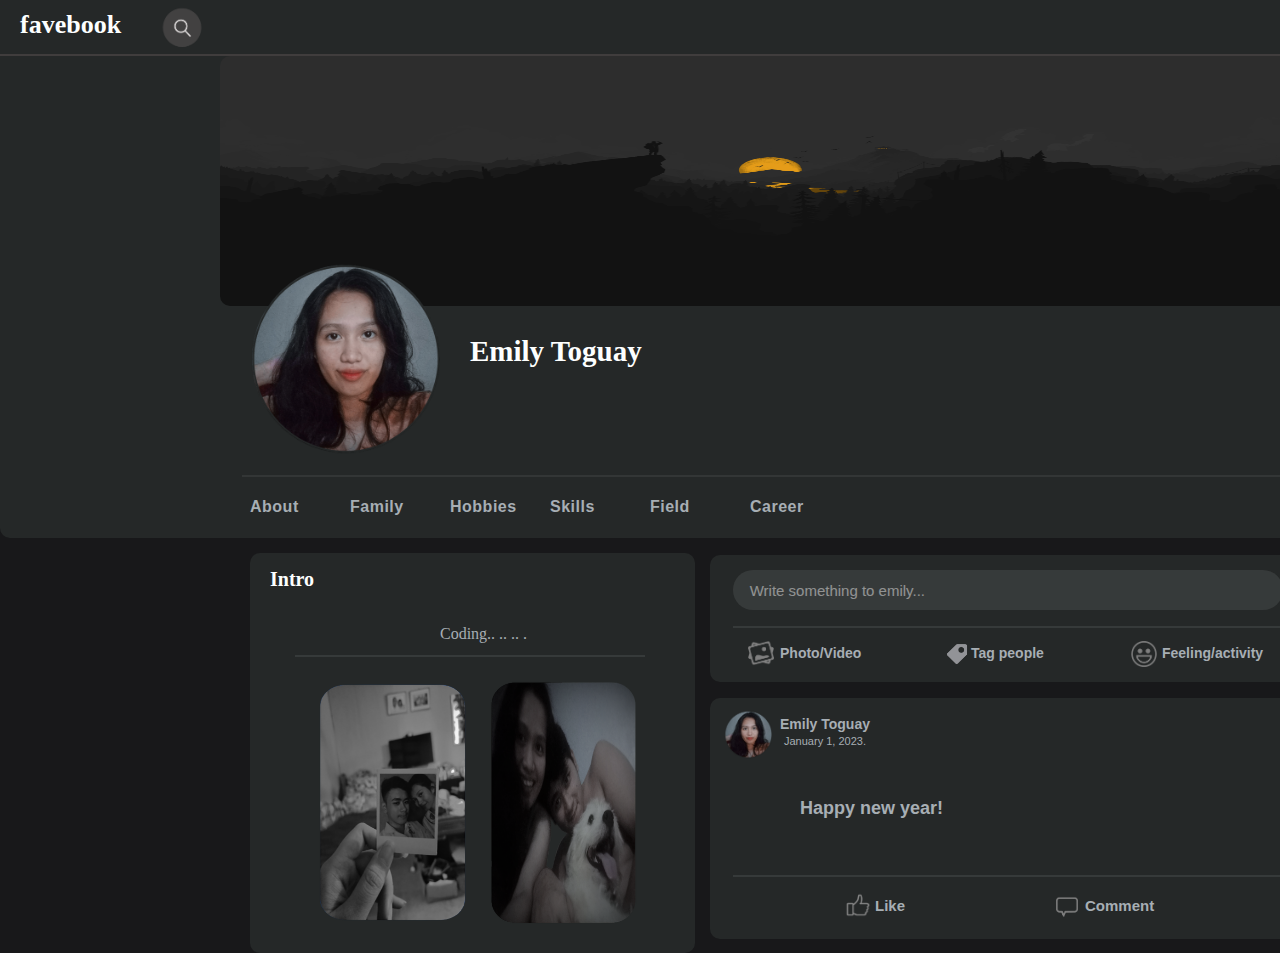
<file: index.html>
<!DOCTYPE html>
<html>
<head>
    <title> Emily Toguay | Favebook</title>
    <meta name="viewport" content="width=device-width, initial-scale=1.0">
    <link rel="stylesheet" href="style.css">

 <body> 
    

<div id="parent">
  <ul>       
        <li><a href="index.html"> <h2 class="logo">favebook</h2></a>
            <img class="icon" src="images/icon.png">
        


     <div class="menu">
       
        <div class="boxn"></div>
        <h2 class="name">Emily Toguay</h2>
        <img class="backg" src="images/backd.jpg">
        <img class="prof" src="images/profile.png">
        <ul>
          <li><a href="about.html">About</a></li>
          <li><a href="family.html">Family</a></li>
          <li><a href="hobbies.html">Hobbies</a></li>
          <li><a href="skills.html">Skills</a></li>
          <li><a href="field.html">Field</a></li>
          <li><a href="career.html">Career</a></li>
        </ul>

       
    
    </div>






    <div>
      <h2 class="feat">Intro</h2>
      <h2 class="capt">   Coding.. .. .. .</h2>
      <img class="ftur" src="images/ft1.png">
      <img class="fture" src="images/ft2.png">
      <div class="box0"></div>
    </div>

    <div>
        <div class="post"></div>
        <input class="box" placeholder="    Write something to emily...">
        <h2 class="type"> Photo/Video</h2>
        <h2 class="type1">Tag people</h2>
        <h2 class="type2">Feeling/activity</h2>
    </div>

    <div>
        <h2 class="npost">Happy new year!</h2>
        <div class="box1"></div>
        <div class="box2"> </div>
        <div class="box3"></div>
        <h2 class="ntype">Emily Toguay</h2>
        <h2 class="ntype2">January 1, 2023.</h2>
        <h2 class="typo2"></h2>
        <img class="photo" src="images/photo.png">
        <img class="tag" src="images/tag.png">
        <img class="emo" src="images/emo.png">
        <img class="prof2" src="images/profile.png">
        <img class="like" src="images/like.png">
        <img class="comment" src="images/comment.png">

        <div class="react">
            <ul>
                <li><a href="#">Like</a></li>
                <li><a href="#">Comment</a></li>
            </ul>

        </div>

    </div>

</li>
  </ul>
</div>



</body>
</head>

</html>
</file>
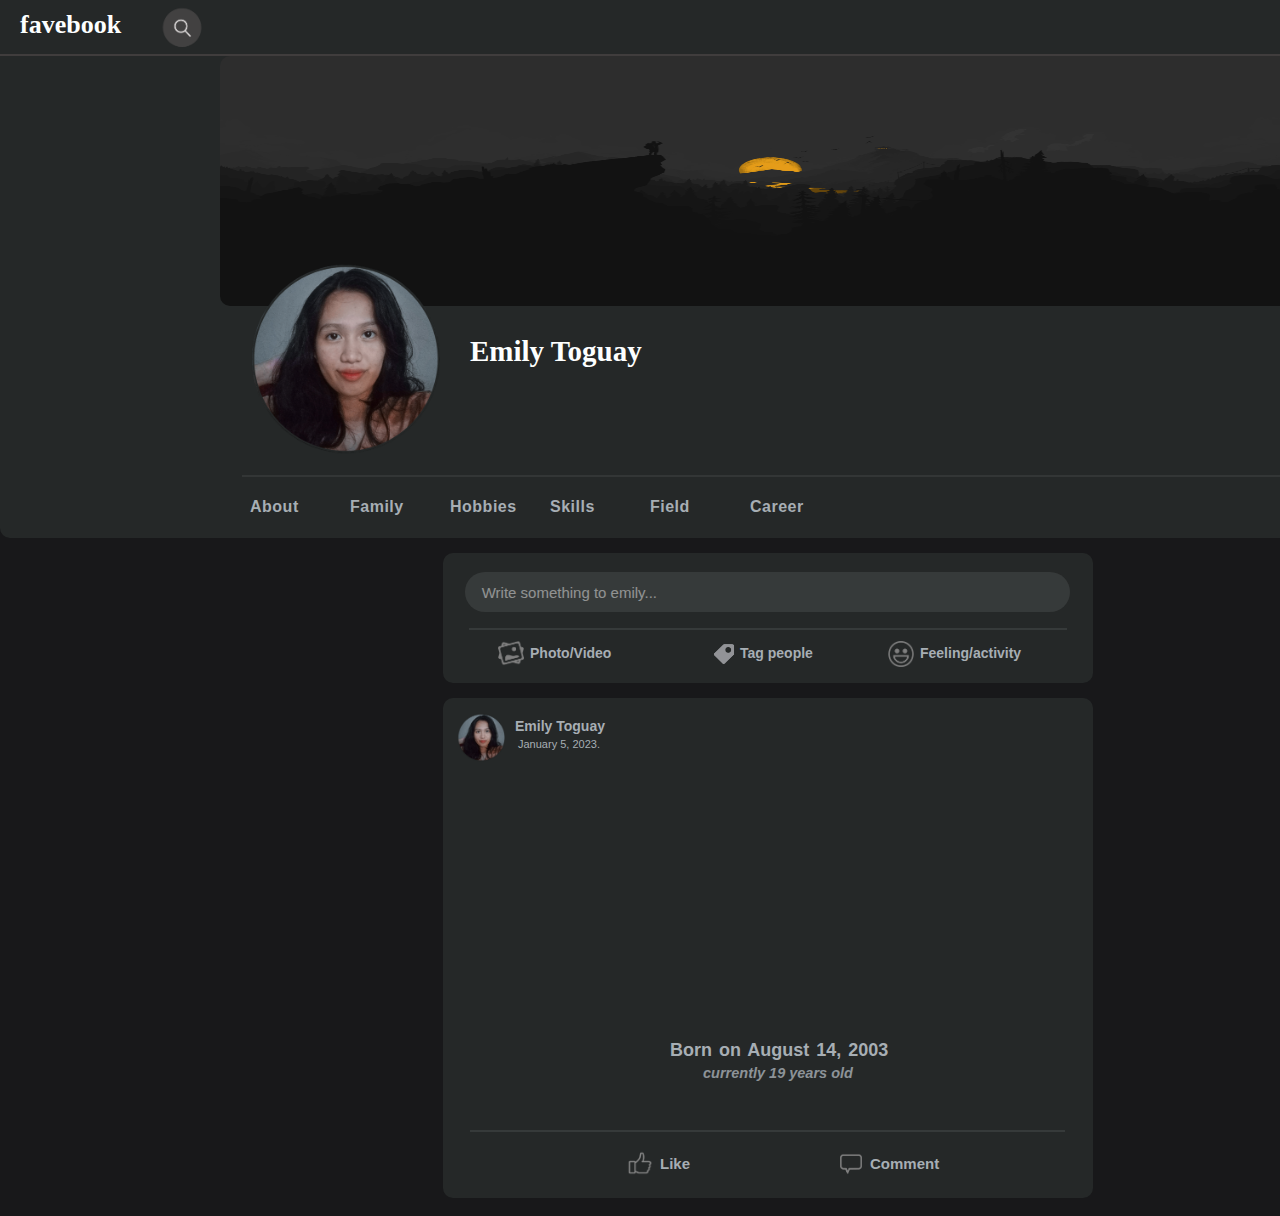
<file: about.html>
<!DOCTYPE html>
<html>
<head>
    <title> Emily Toguay | Favebook</title>
    <meta name="viewport" content="width=device-width, initial-scale=1.0">
    <link rel="stylesheet" href="style.css">

<body>
    

<div id="parent">
        <ul>       
        <li><a href="index.html"><h2 class="logo">favebook</h2></a>
        <img class="icon" src="images/icon.png">
        <div class="box9"></div>

  <div class="menu">
    <div class="boxn"></div>
    <h2 class="name">Emily Toguay</h2>
    <img class="backg" src="images/backd.jpg">
    <img class="prof" src="images/profile.png">
     <ul>
      <li><a href="about.html">About</a></li>
      <li><a href="family.html">Family</a></li>
      <li><a href="hobbies.html">Hobbies</a></li>
      <li><a href="skills.html">Skills</a></li>
      <li><a href="field.html">Field</a></li>
      <li><a href="career.html">Career</a></li>
     </ul>
   </div>   
   
   <div>
    <div class="newpost"></div>
    <input class="inbox" placeholder="    Write something to emily...">
    <h2 class="tipe"> Photo/Video</h2>
    <h2 class="tipe1">Tag people</h2>
    <h2 class="tipe2">Feeling/activity</h2>
    
    <img class="photoo" src="images/photo.png">
    <img class="tagg" src="images/tag.png">
    <img class="emoj" src="images/emo.png">
    <div class="box30"></div>
 

</div>


   <div class="boxnew"> </div>
   <h2 class="netype">Emily Toguay</h2>
   <h2 class="netype2">January 5, 2023.</h2>
   <img class="prof3" src="images/profile.png">
   <img class="nlike" src="images/like.png">
   <img class="ncomment" src="images/comment.png">
   <div class="box31"></div>
   
   <div class="reac">
    <ul>
        <li><a href="#">Like</a></li>
        <li><a href="#">Comment</a></li>
    </ul>

</div>

<h2 class="ntipe">Born on August 14, 2003</h2>
<h2 class="ntipe2">currently 19 years old</h2>


      </li>
      </ul>


</div>





</body>
</head>
</html>
</file>
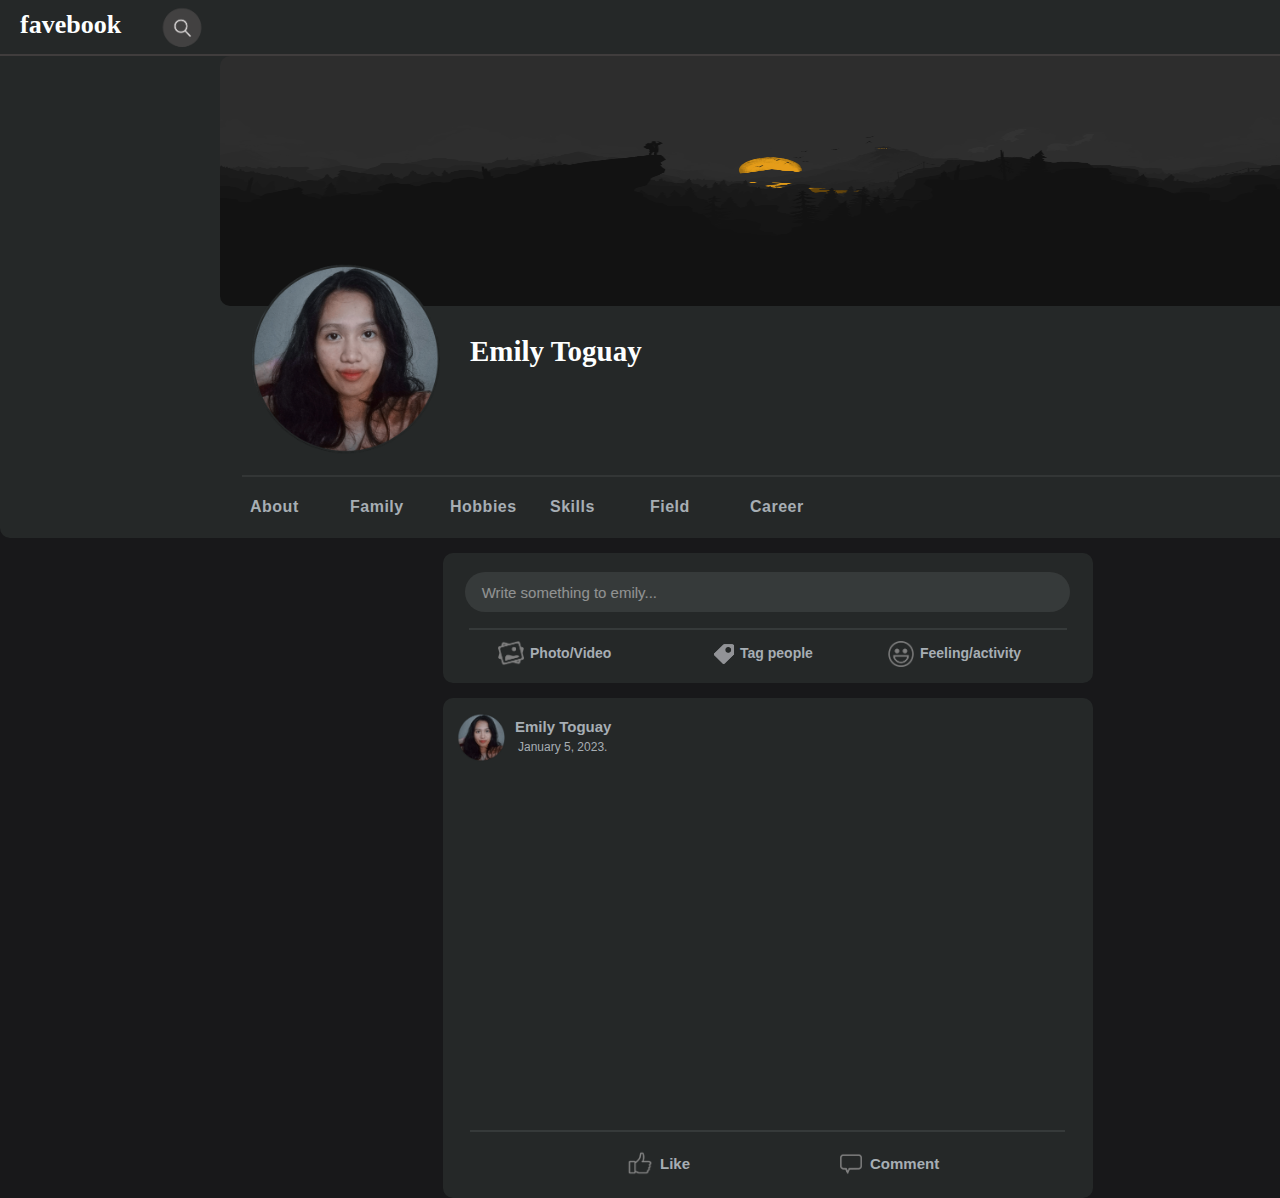
<file: career.html>
<!DOCTYPE html>
<html>
<head>
    <title> Emily Toguay | Favebook</title>
    <meta name="viewport" content="width=device-width, initial-scale=1.0">
    <link rel="stylesheet" href="style.css">

<body>
    

<div id="parent">
        <ul>       
        <li><a href="index.html"><h2 class="logo">favebook</h2></a>
        <img class="icon" src="images/icon.png">
        <div class="box9"></div>

  <div class="menu">
    <div class="boxn"></div>
    <h2 class="name">Emily Toguay</h2>
    <img class="backg" src="images/backd.jpg">
    <img class="prof" src="images/profile.png">
     <ul>
      <li><a href="about.html">About</a></li>
      <li><a href="family.html">Family</a></li>
      <li><a href="hobbies.html">Hobbies</a></li>
      <li><a href="skills.html">Skills</a></li>
      <li><a href="field.html">Field</a></li>
      <li><a href="career.html">Career</a></li>
     </ul>
   </div>   
   
   <div>
    <div class="newpost"></div>
    <input class="inbox" placeholder="    Write something to emily...">
    <h2 class="tipe"> Photo/Video</h2>
    <h2 class="tipe1">Tag people</h2>
    <h2 class="tipe2">Feeling/activity</h2>
    
    <img class="photoo" src="images/photo.png">
    <img class="tagg" src="images/tag.png">
    <img class="emoj" src="images/emo.png">
    <div class="box30"></div>
 

</div>

   <div class="boxnew5"> </div>
   <h2 class="newtype">Emily Toguay</h2>
   <h2 class="newtype2">January 5, 2023.</h2>
   <img class="prof3" src="images/profile.png">
   <img class="newnewlike" src="images/like.png">
   <img class="newnewcomment" src="images/comment.png">
   <div class="box36"></div>
   
   <div class="aer">
    <ul>
        <li><a href="#">Like</a></li>
        <li><a href="#">Comment</a></li>
    </ul>
    </div>
   
      </li>
      </ul>


</div>





</body>
</head>
</html>
</file>
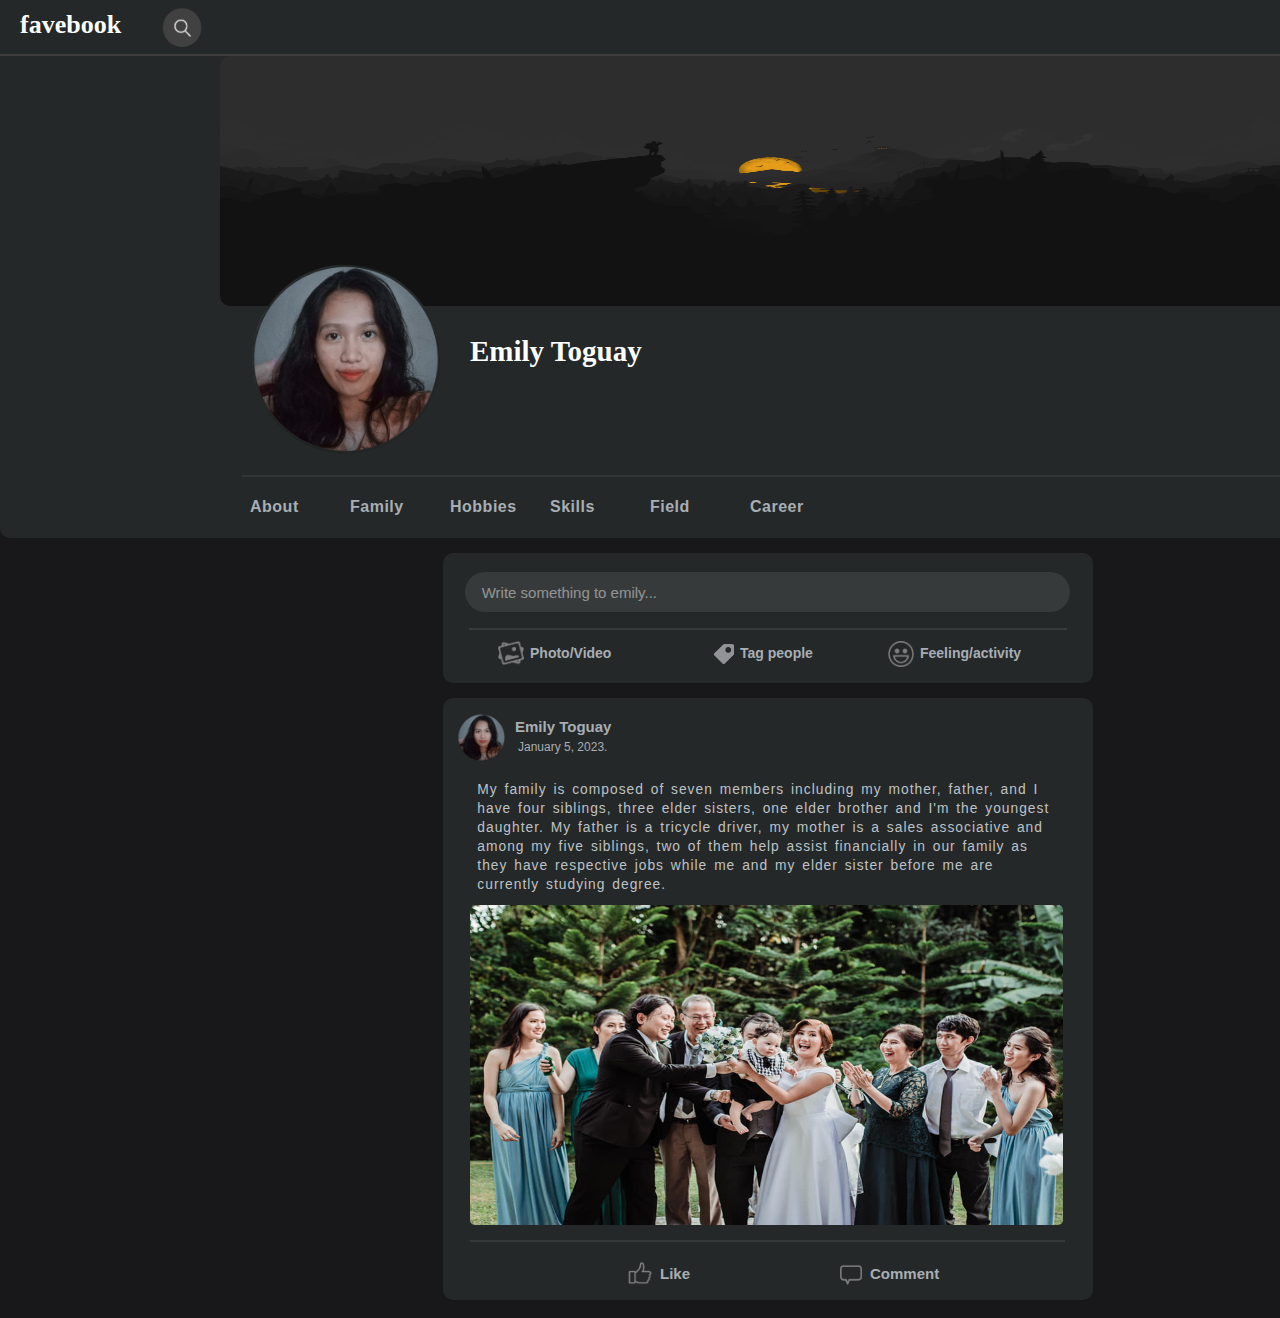
<file: family.html>
<!DOCTYPE html>
<html>
<head>
    <title> Emily Toguay | Favebook</title>
    <meta name="viewport" content="width=device-width, initial-scale=1.0">
    <link rel="stylesheet" href="style.css">

<body>
    

<div id="parent">
        <ul>       
        <li><a href="index.html"><h2 class="logo">favebook</h2></a>
        <img class="icon" src="images/icon.png">
        <div class="box9"></div>

  <div class="menu">
    <div class="boxn"></div>
    <h2 class="name">Emily Toguay</h2>
    <img class="backg" src="images/backd.jpg">
    <img class="prof" src="images/profile.png">
     <ul>
      <li><a href="about.html">About</a></li>
      <li><a href="family.html">Family</a></li>
      <li><a href="hobbies.html">Hobbies</a></li>
      <li><a href="skills.html">Skills</a></li>
      <li><a href="field.html">Field</a></li>
      <li><a href="career.html">Career</a></li>
     </ul>
   </div>   
   
   <div>
    <div class="newpost"></div>
    <input class="inbox" placeholder="    Write something to emily...">
    <h2 class="tipe"> Photo/Video</h2>
    <h2 class="tipe1">Tag people</h2>
    <h2 class="tipe2">Feeling/activity</h2>
    
    <img class="photoo" src="images/photo.png">
    <img class="tagg" src="images/tag.png">
    <img class="emoj" src="images/emo.png">
    <div class="box30"></div>
    </div>


   <div class="boxnew1"> </div>
   <h2 class="newtype">Emily Toguay</h2>
   <h2 class="newtype2">January 5, 2023.</h2>
   <img class="prof3" src="images/profile.png">
   <img class="nelike" src="images/like.png">
   <img class="necomment" src="images/comment.png">
   <img class="fampic" src="images/fampic.jpg">
   <div class="box32"></div>
   
   <div class="caption">
   <pre>
    My family is composed of seven members including my mother, father, and I 
    have four siblings, three elder sisters, one elder brother and I'm the youngest 
    daughter. My father is a tricycle driver, my mother is a sales associative and 
    among my five siblings, two of them help assist financially in our family as 
    they have respective jobs while me and my elder sister before me are 
    currently studying degree.

   </pre>
   </div>


   <div class="rea">
    <ul>
        <li><a href="#">Like</a></li>
        <li><a href="#">Comment</a></li>
    </ul>

    </div>

   









      </li>
      </ul>


</div>





</body>
</head>
</html>
</file>
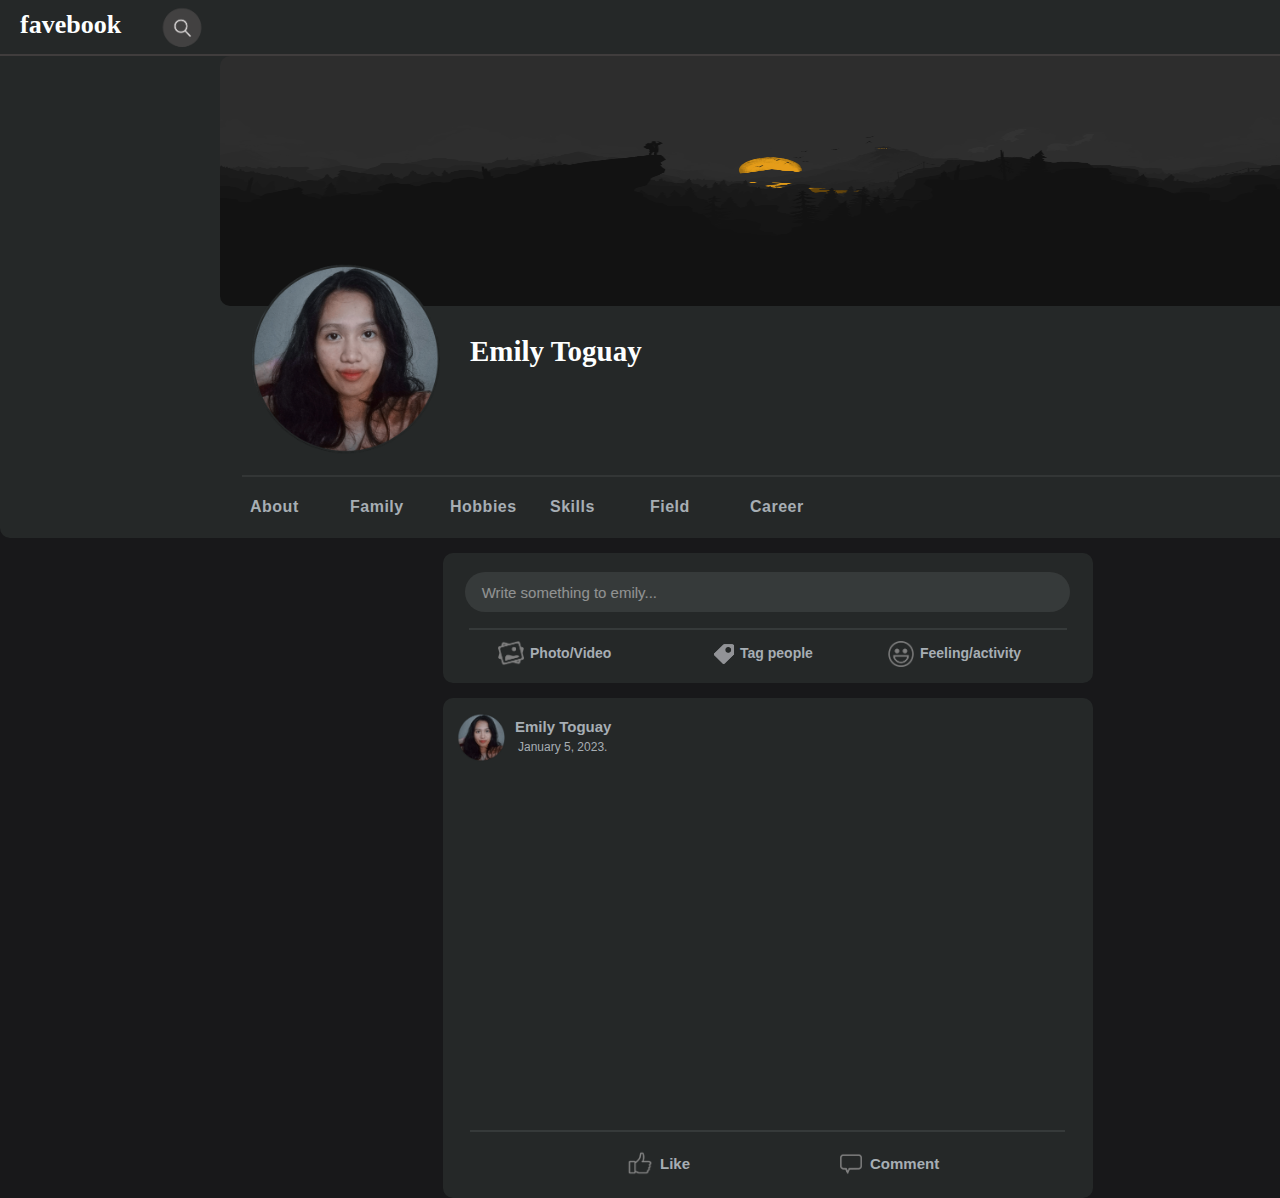
<file: field.html>
<!DOCTYPE html>
<html>
<head>
    <title> Emily Toguay | Favebook</title>
    <meta name="viewport" content="width=device-width, initial-scale=1.0">
    <link rel="stylesheet" href="style.css">

<body>
    

<div id="parent">
        <ul>       
        <li><a href="index.html"><h2 class="logo">favebook</h2></a>
        <img class="icon" src="images/icon.png">
        <div class="box9"></div>

  <div class="menu">
    <div class="boxn"></div>
    <h2 class="name">Emily Toguay</h2>
    <img class="backg" src="images/backd.jpg">
    <img class="prof" src="images/profile.png">
     <ul>
      <li><a href="about.html">About</a></li>
      <li><a href="family.html">Family</a></li>
      <li><a href="hobbies.html">Hobbies</a></li>
      <li><a href="skills.html">Skills</a></li>
      <li><a href="field.html">Field</a></li>
      <li><a href="career.html">Career</a></li>
     </ul>
   </div>   
   
   <div>
    <div class="newpost"></div>
    <input class="inbox" placeholder="    Write something to emily...">
    <h2 class="tipe"> Photo/Video</h2>
    <h2 class="tipe1">Tag people</h2>
    <h2 class="tipe2">Feeling/activity</h2>
    
    <img class="photoo" src="images/photo.png">
    <img class="tagg" src="images/tag.png">
    <img class="emoj" src="images/emo.png">
    <div class="box30"></div>
 

</div>

   <div class="boxnew4"> </div>
   <h2 class="newtype">Emily Toguay</h2>
   <h2 class="newtype2">January 5, 2023.</h2>
   <img class="prof3" src="images/profile.png">
   <img class="newnelike" src="images/like.png">
   <img class="newnecomment" src="images/comment.png">
   <div class="box35"></div>
   
   <div class="er">
    <ul>
        <li><a href="#">Like</a></li>
        <li><a href="#">Comment</a></li>
    </ul>
    </div>
   
      </li>
      </ul>


</div>





</body>
</head>
</html>
</file>
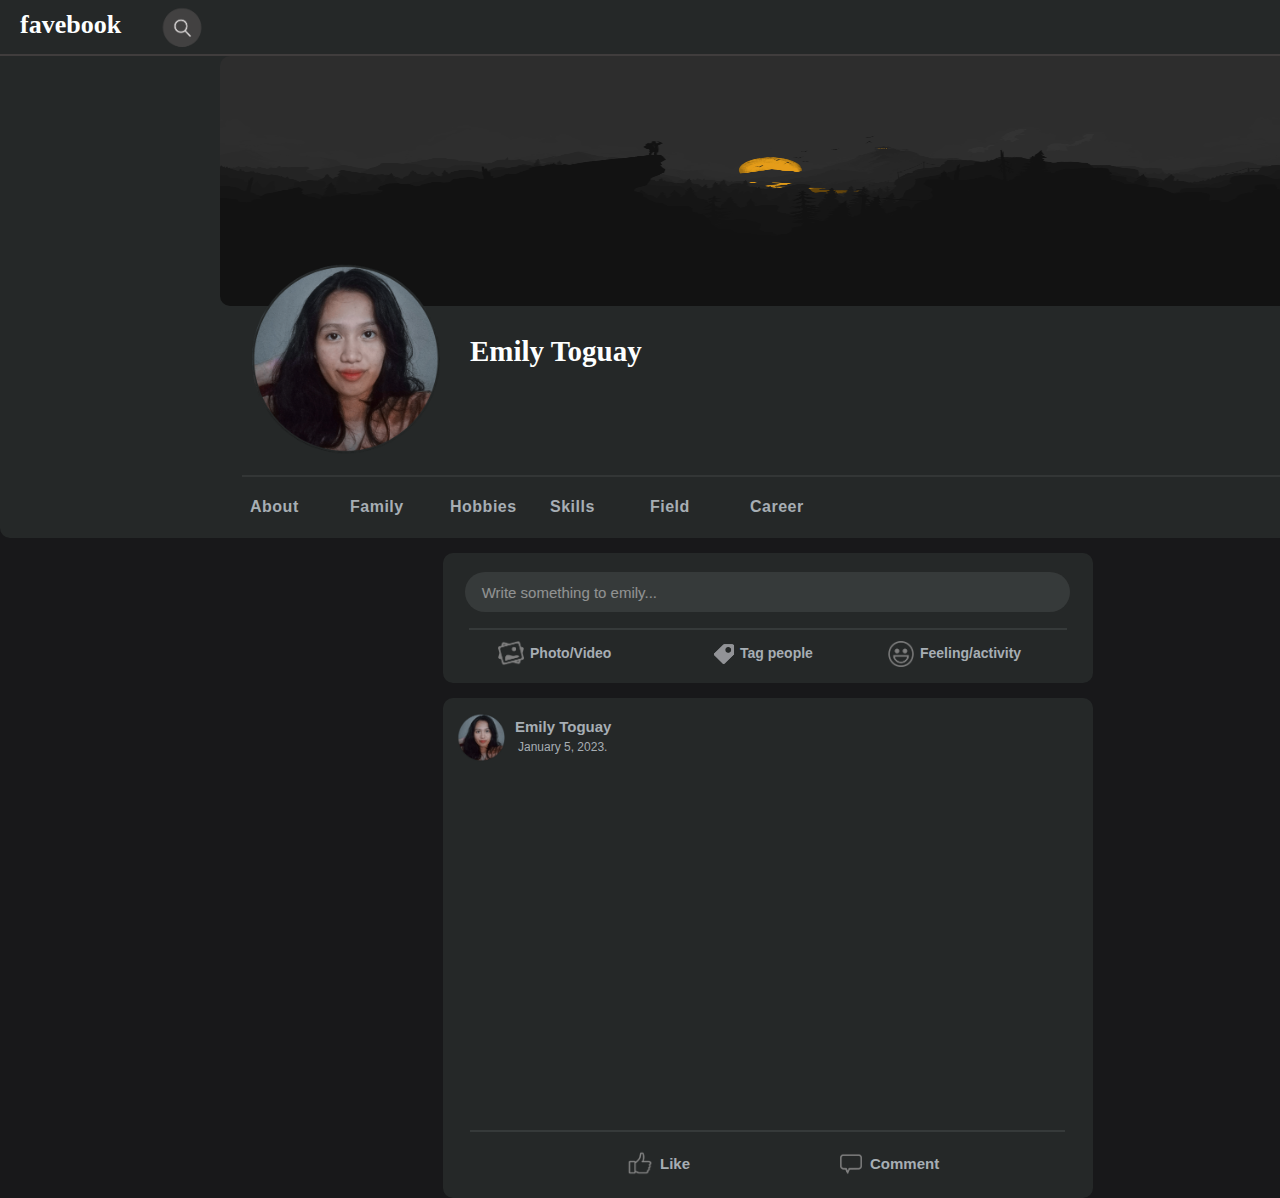
<file: hobbies.html>
<!DOCTYPE html>
<html>
<head>
    <title> Emily Toguay | Favebook</title>
    <meta name="viewport" content="width=device-width, initial-scale=1.0">
    <link rel="stylesheet" href="style.css">

<body>
    

<div id="parent">
        <ul>       
        <li><a href="index.html"><h2 class="logo">favebook</h2></a>
        <img class="icon" src="images/icon.png">
        <div class="box9"></div>

  <div class="menu">
    <div class="boxn"></div>
    <h2 class="name">Emily Toguay</h2>
    <img class="backg" src="images/backd.jpg">
    <img class="prof" src="images/profile.png">
     <ul>
      <li><a href="about.html">About</a></li>
      <li><a href="family.html">Family</a></li>
      <li><a href="hobbies.html">Hobbies</a></li>
      <li><a href="skills.html">Skills</a></li>
      <li><a href="field.html">Field</a></li>
      <li><a href="career.html">Career</a></li>
     </ul>
   </div>   
   
   <div>
    <div class="newpost"></div>
    <input class="inbox" placeholder="    Write something to emily...">
    <h2 class="tipe"> Photo/Video</h2>
    <h2 class="tipe1">Tag people</h2>
    <h2 class="tipe2">Feeling/activity</h2>
    
    <img class="photoo" src="images/photo.png">
    <img class="tagg" src="images/tag.png">
    <img class="emoj" src="images/emo.png">
    <div class="box30"></div>
 

</div>


   <div class="boxnew2"> </div>
   <h2 class="newtype">Emily Toguay</h2>
   <h2 class="newtype2">January 5, 2023.</h2>
   <img class="prof3" src="images/profile.png">
   <img class="newlike" src="images/like.png">
   <img class="newcomment" src="images/comment.png">
   <div class="box33"></div>
   
   <div class="re">
    <ul>
        <li><a href="#">Like</a></li>
        <li><a href="#">Comment</a></li>
    </ul>

   </div>
   








      </li>
      </ul>


</div>





</body>
</head>
</html>
</file>
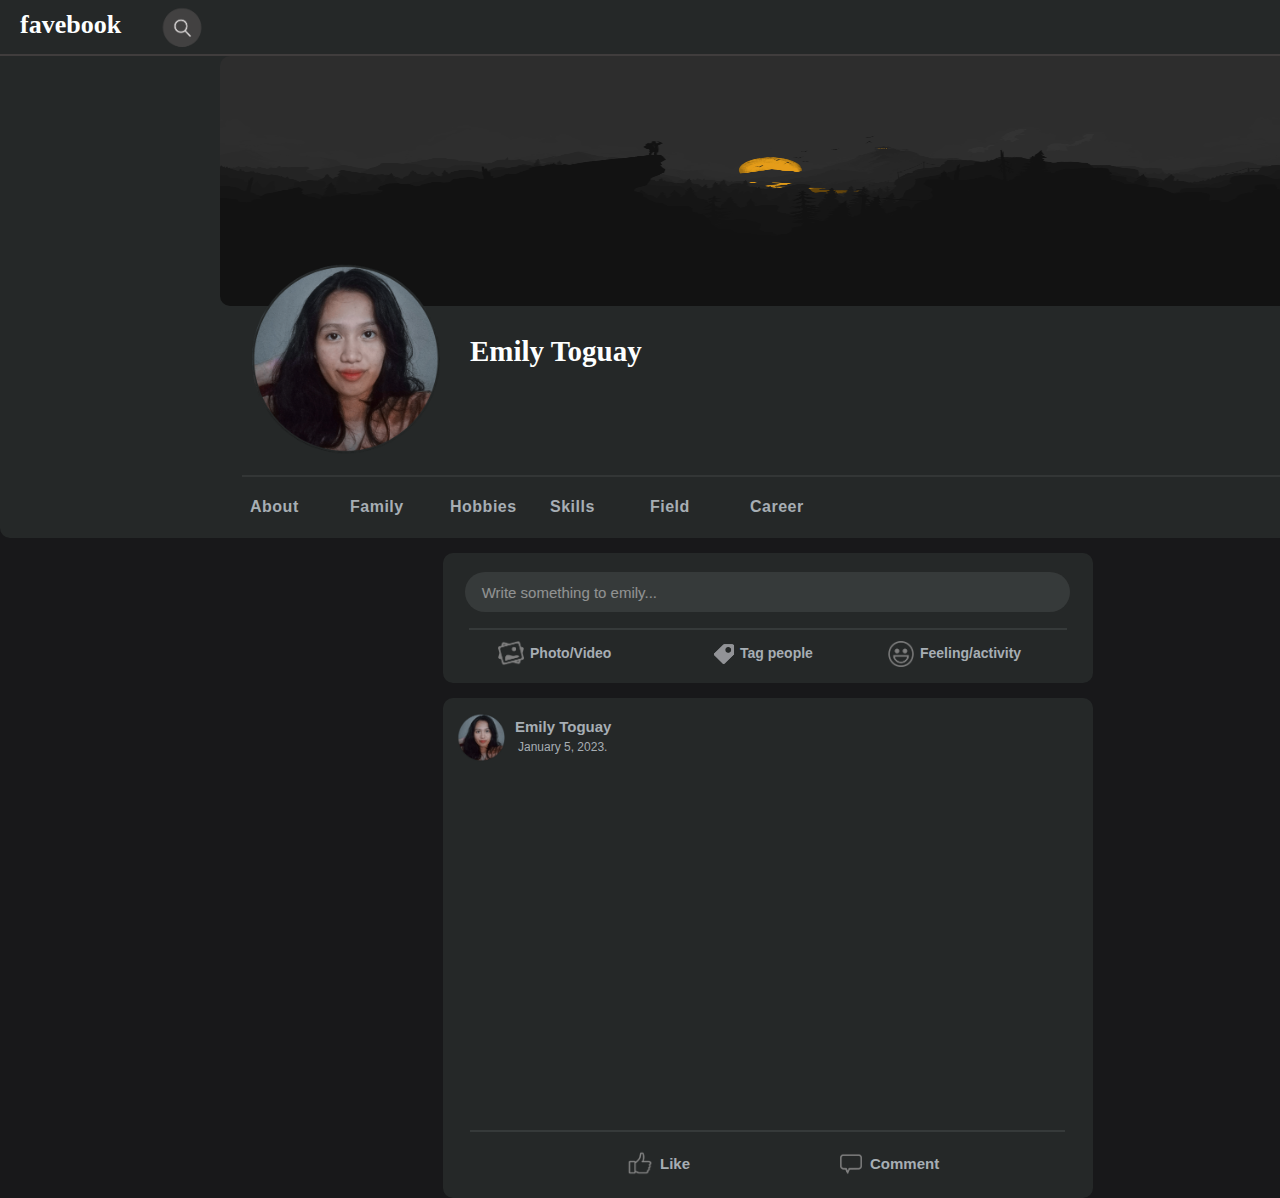
<file: skills.html>
<!DOCTYPE html>
<html>
<head>
    <title> Emily Toguay | Favebook</title>
    <meta name="viewport" content="width=device-width, initial-scale=1.0">
    <link rel="stylesheet" href="style.css">

<body>
    

<div id="parent">
        <ul>       
        <li><a href="index.html"><h2 class="logo">favebook</h2></a>
        <img class="icon" src="images/icon.png">
        <div class="box9"></div>

  <div class="menu">
    <div class="boxn"></div>
    <h2 class="name">Emily Toguay</h2>
    <img class="backg" src="images/backd.jpg">
    <img class="prof" src="images/profile.png">
     <ul>
      <li><a href="about.html">About</a></li>
      <li><a href="family.html">Family</a></li>
      <li><a href="hobbies.html">Hobbies</a></li>
      <li><a href="skills.html">Skills</a></li>
      <li><a href="field.html">Field</a></li>
      <li><a href="career.html">Career</a></li>
     </ul>
   </div>   
   
   <div>
    <div class="newpost"></div>
    <input class="inbox" placeholder="    Write something to emily...">
    <h2 class="tipe"> Photo/Video</h2>
    <h2 class="tipe1">Tag people</h2>
    <h2 class="tipe2">Feeling/activity</h2>
    
    <img class="photoo" src="images/photo.png">
    <img class="tagg" src="images/tag.png">
    <img class="emoj" src="images/emo.png">
    <div class="box30"></div>
 

</div>


   <div class="boxnew3"> </div>
   <h2 class="newtype">Emily Toguay</h2>
   <h2 class="newtype2">January 5, 2023.</h2>
   <img class="prof3" src="images/profile.png">
   <img class="newnlike" src="images/like.png">
   <img class="newncomment" src="images/comment.png">
   <div class="box34"></div>
   
   <div class="r">
    <ul>
        <li><a href="#">Like</a></li>
        <li><a href="#">Comment</a></li>
    </ul>
    </div>


      </li>
      </ul>


</div>





</body>
</head>
</html>
</file>
<file: style.css>
*{
    margin:0;
    padding:0;
  
}

*:before,
*:after{
     padding:0;
     margin:0;
     box-sizing: border-box;
}


.wrapper{
    width:1000px;
}

body {
    background-color: rgb(24, 24, 26);
    background-size: cover;
    background-image: center;
}

#parent{position: relative}
.logo{
    color:rgb(253, 255, 255);
    font-size: 26px;
    font-family: Tahoma;
    padding-left: 20px;
    float:left;
    padding-top:10px;
    background:rgb(37, 40, 40);
    width:1498px;
    border-bottom: 2px solid rgb(64, 61, 61);
    top:0px;
    left:0px;
    height:44px;
}

.icon{
  width:45px;
  position:absolute;
  left:160px;
  top:0px;
}

.name{
    color:rgb(253, 255, 255);
    font-size: 29px;
    font-family: Tahoma;
    padding-left: 470px;
    padding-top: 335px;

}

.prof{
  width: 200px;
  position: absolute;
  left:240px;
  top:240px;

}

.backg{
    width:1100px;
    height:250px;
    position:absolute;
    left:220px;
    top:56px;
    border-radius: 10px;
}

.boxn{
    position:absolute;
    top:475px;
    left:242px;
    background: rgb(72, 76, 76);
    width:1060px;
    height: 1.6px;
    opacity: 0.4;
}

.menu{
    background: rgb(37, 40, 40);
    width:1518px;
    border-radius: 10px;
    text-align: center;
    text-align: left;
    justify-content: space-around;
    margin:auto;
  
}

.menu ul{
    display:inline-flex;
    list-style: none;
    margin-left: 250px;
    margin-top: 20px;
    margin-bottom: 22px;
    padding-top: 110px;
}

.menu ul li{
    width:100px;

}

.menu ul li a{
    position: relative;
    text-decoration: none;
    color:rgb(167, 174, 180);
    font-size: 16px;
    font-weight: 550;
    font-family:sans-serif;
    letter-spacing: 0.5px;
}

.menu ul li a:after{
    content:"";
    position: absolute;
    background-color: white;
    height: 3px;
    width: 0;
    left:0;
    bottom:-18px;
    transition:0.3s;
    
}

.menu ul li a:hover{
    color: white;
}

.menu ul li a:hover:after{
    width: 100%;
}



.capt{
    color: rgb(167, 174, 180);
    font-size: 16px;
    font-family: Tahoma;
    font-weight: normal;
    position: absolute;
    top:625px;
    left:440px;
}

.feat{
    color:rgb(253, 255, 255);
    font-size: 20px;
    font-family: Tahoma;
    padding-left: 20px;
    padding-top:15px;
    padding-bottom: 215px;

    background: rgb(37, 40, 40);
    margin-top: 15px;
    width: 425px;
    height:170px;
    margin-left:250px;
    border-radius: 10px;
}

.box0{
    position:absolute;
    top:655px;
    left:295px;
    background: rgb(72, 76, 76);
    width:350px;
    height: 2.1px;
    opacity: 0.5;
}

.ftur{
    width:189px;
    height:300px;
    position:absolute;
    top:650px;
    left:294px;
}

.fture{
    width:242px;
    height:278px;
    position:absolute;
    top:668px;
    left:440px
}

.post{

    padding-left: 50px;
    padding-top:27px;
    padding-bottom: 100px;  

    background: rgb(37, 40, 40);
    position:absolute;
    top:540px;
    left:460px;
    margin-top: 15px;
    width: 548px;
    margin-left:250px;
    border-radius: 10px;
}

.box{
    position:absolute;
    top:570px;
    left:733px;
    color: aliceblue;
    font-family: sans-serif;
    font-size: 15px;
    background: rgb(72, 76, 76);
    border-radius: 30px;
    border: none;
    opacity:0.5;
    width:550px;
    height: 40px;
}

::placeholder{
    color:rgb(252, 252, 252);
}

.type{
    color: rgb(167, 174, 180);
    font-family: sans-serif;
    font-weight: 550px;
    font-size: 14px;
    position:absolute;
    top:645px;
    left:780px;

}

.type1{
    color: rgb(167, 174, 180);
    font-family: sans-serif;
    font-weight: 550px;
    font-size: 14px;
    position:absolute;
    top:645px;
    left:971px;
}

.type2{
    color: rgb(167, 174, 180);
    font-family: sans-serif;
    font-weight: 550px;
    font-size: 14px;
    position:absolute;
    top:645px;
    left:1162px;
}

.box1{
    position:absolute;
    top:626px;
    left:733px;
    background: rgb(72, 76, 76);
    opacity:0.5;
    width:550px;
    height: 1.8px;
}

.photo{
    width:26px;
    position:absolute;
    top:640px;
    left:748px;
  }

.tag{
    width:42px;
    position:absolute;
    top:642px;
    left:936px;
  }

.emo{
    width:26px;
    position:absolute;
    top:641px;
    left:1131px;
  }

.npost{
    color: rgb(167, 174, 180);
    font-family: sans-serif;
    font-weight: 550px;
    font-size: 18px;
    padding-left: 90px;
    padding-top:100px;
    padding-bottom: 120px; 


    background:rgb(37, 40, 40);
    width: 508px;
    margin-left:250px;
    border-radius: 10px;
    position:absolute;
    top:698px;
    left:460px;
}

.ntype{
    color: rgb(167, 174, 180);
    font-family: sans-serif;
    font-weight: 550px;
    font-size: 14px;
    position:absolute;
    top:716px;
    left:780px;
}

.ntype2{
    color: rgb(167, 174, 180);
    font-family: sans-serif;
    font-weight: normal;
    font-size: 11px;
    position:absolute;
    top:735px;
    left:784px;
}

.prof2{
    width:50px;
    position:absolute;
    top:705px;
    left:722px;
}

.box3{
    position:absolute;
    top:875px;
    left:733px;
    background: rgb(72, 76, 76);
    opacity:0.5;
    width:550px;
    height: 1.8px;
}

.react{
    text-align: center;
    text-align: left;
}

.react ul{
    position: absolute;
    display:inline-flex;
    list-style: none;
    top:897px;
    left:775px;
    margin-left: 100px;
}

.react ul li{
    width:210px;
}

.react ul li a{
    text-decoration: none;
    color: rgb(167, 174, 180);
    font-family: sans-serif;
    font-weight: 550;
    font-size: 15px;
}

.like{
    width:30px;
    position:absolute;
    top:890px;
    left:843px;
  }

.comment{
    width:22px;
    position:absolute;
    top:896px;
    left:1056px;
  }

  .newpost{
    position:relative;
    left:443px;
    top:15px;
    background: rgb(37, 40, 40);
    opacity:100;
    width:650px;
    height: 130px;
    border-radius: 10px;
}

  .inbox{
    position:absolute;
    top:572px;
    left:465px;
    color: aliceblue;
    font-family: sans-serif;
    font-size: 15px;
    background: rgb(72, 76, 76);
    border-radius: 30px;
    border: none;
    opacity:0.5;
    width:605px;
    height: 40px;
}

.tipe{
    color: rgb(167, 174, 180);
    font-family: sans-serif;
    font-weight: 550px;
    font-size: 14px;
    position:absolute;
    top:645px;
    left:530px;

}

.tipe1{
    color: rgb(167, 174, 180);
    font-family: sans-serif;
    font-weight: 550px;
    font-size: 14px;
    position:absolute;
    top:645px;
    left:740px;
}

.tipe2{
    color: rgb(167, 174, 180);
    font-family: sans-serif;
    font-weight: 550px;
    font-size: 14px;
    position:absolute;
    top:645px;
    left:920px;
}


.photoo{
    width:26px;
    position:absolute;
    top:640px;
    left:498px;
  }

.tagg{
    width:42px;
    position:absolute;
    top:642px;
    left:703px;
  }

.emoj{
    width:26px;
    position:absolute;
    top:641px;
    left:888px;
  }

  .box30{
    position:absolute;
    top:628px;
    left:469px;
    background: rgb(72, 76, 76);
    opacity:0.5;
    width:598px;
    height: 1.8px;
}



  .boxnew{
    position:relative;
    left:443px;
    top:30px;
    background: rgb(37, 40, 40);
    opacity:100;
    width:650px;
    height: 500px;
    border-radius: 10px;
    margin-bottom: 48px;
 
}

.boxnew1{
    position:relative;
    left:443px;
    top:30px;
    background: rgb(37, 40, 40);
    opacity:100;
    width:650px;
    height: 602px;
    margin-bottom: 48px;
    border-radius: 10px;
}

.boxnew2{
    position:relative;
    left:443px;
    top:30px;
    background: rgb(37, 40, 40);
    opacity:100;
    width:650px;
    height: 500px;
    border-radius: 10px;
 
}

.boxnew3{
    position:relative;
    left:443px;
    top:30px;
    background: rgb(37, 40, 40);
    opacity:100;
    width:650px;
    height: 500px;
    border-radius: 10px;
 
}


.boxnew4{
    position:relative;
    left:443px;
    top:30px;
    background: rgb(37, 40, 40);
    opacity:100;
    width:650px;
    height: 500px;
    border-radius: 10px;
 
}


.boxnew5{
    position:relative;
    left:443px;
    top:30px;
    background: rgb(37, 40, 40);
    opacity:100;
    width:650px;
    height: 500px;
    border-radius: 10px;
 
}

.netype{
    color: rgb(167, 174, 180);
    font-family: sans-serif;
    font-weight: 550px;
    font-size: 14px;
    position:absolute;
    top:718px;
    left:515px;
}

.netype2{
    color: rgb(167, 174, 180);
    font-family: sans-serif;
    font-weight: normal;
    font-size: 11px;
    position:absolute;
    top:738px;
    left:518px;
}

.prof3{
    width:50px;
    position:absolute;
    top:708px;
    left:455px;
}

.reac{
    text-align: center;
    text-align: left;
}

.reac ul{
    position: absolute;
    display:inline-flex;
    list-style: none;
    top:1155px;
    left:560px;
    margin-left: 100px;
}

.reac ul li{
    width:210px;
}

.reac ul li a{
    text-decoration: none;
    color: rgb(167, 174, 180);
    font-family: sans-serif;
    font-weight: 550;
    font-size: 15px;
}

.box31{
    position:absolute;
    top:1130px;
    left:470px;
    background: rgb(72, 76, 76);
    opacity:0.5;
    width:595px;
    height: 1.8px;
}

.nlike{
    width:30px;
    position:absolute;
    top:1148px;
    left:625px;
  }

.ncomment{
    width:22px;
    position:absolute;
    top:1153px;
    left:840px;
  }

.ntipe{
    color: rgb(167, 174, 180);
    font-family: sans-serif;
    font-weight: 550px;
    font-size: 18px;
    position:absolute;
    top:1040px;
    left:670px;
    word-spacing: 2px;
}

.ntipe2{
    color: rgb(167, 174, 180);
    font-family: sans-serif;
    font-style: italic;
    font-size: 14.5px;
    opacity: 0.8;
    position:absolute;
    top:1065px;
    left:703px;
}

.newtype{
    color: rgb(167, 174, 180);
    font-family: sans-serif;
    font-weight: 550px;
    font-size: 15px;
    position:absolute;
    top:718px;
    left:515px;
}

.newtype2{
    color: rgb(167, 174, 180);
    font-family: sans-serif;
    font-weight: normal;
    font-size: 12px;
    position:absolute;
    top:740px;
    left:518px;
}


.nelike{
    width:30px;
    position:absolute;
    top:1258px;
    left:625px;
  }

.necomment{
    width:22px;
    position:absolute;
    top:1264px;
    left:840px;
  }


  
.box32{
    position:absolute;
    top:1240px;
    left:470px;
    background: rgb(72, 76, 76);
    opacity:0.5;
    width:595px;
    height: 1.8px;
}
.rea{
    text-align: center;
    text-align: left;
}

.rea ul{
    position: absolute;
    display:inline-flex;
    list-style: none;
    top:1265px;
    left:560px;
    margin-left: 100px;
}

.rea ul li{
    width:210px;
}

.rea ul li a{
    text-decoration: none;
    color: rgb(167, 174, 180);
    font-family: sans-serif;
    font-weight: 550;
    font-size: 15px;
}

.newlike{
    width:30px;
    position:absolute;
    top:1148px;
    left:625px;
  }

.newcomment{
    width:22px;
    position:absolute;
    top:1153px;
    left:840px;
  }

.box33{
    position:absolute;
    top:1130px;
    left:470px;
    background: rgb(72, 76, 76);
    opacity:0.5;
    width:595px;
    height: 1.8px;
}
.re{
    text-align: center;
    text-align: left;
}

.re ul{
    position: absolute;
    display:inline-flex;
    list-style: none;
    top:1155px;
    left:560px;
    margin-left: 100px;
}

.re ul li{
    width:210px;
}

.re ul li a{
    text-decoration: none;
    color: rgb(167, 174, 180);
    font-family: sans-serif;
    font-weight: 550;
    font-size: 15px;
}


.newnlike{
    width:30px;
    position:absolute;
    top:1148px;
    left:625px;
  }

.newncomment{
    width:22px;
    position:absolute;
    top:1153px;
    left:840px;
  }

.box34{
    position:absolute;
    top:1130px;
    left:470px;
    background: rgb(72, 76, 76);
    opacity:0.5;
    width:595px;
    height: 1.8px;
}
.r{
    text-align: center;
    text-align: left;
}

.r ul{
    position: absolute;
    display:inline-flex;
    list-style: none;
    top:1155px;
    left:560px;
    margin-left: 100px;
}

.r ul li{
    width:210px;
}

.r ul li a{
    text-decoration: none;
    color: rgb(167, 174, 180);
    font-family: sans-serif;
    font-weight: 550;
    font-size: 15px;
}


.newnelike{
    width:30px;
    position:absolute;
    top:1148px;
    left:625px;
  }

.newnecomment{
    width:22px;
    position:absolute;
    top:1153px;
    left:840px;
  }

.box35{
    position:absolute;
    top:1130px;
    left:470px;
    background: rgb(72, 76, 76);
    opacity:0.5;
    width:595px;
    height: 1.8px;
}
.er{
    text-align: center;
    text-align: left;
}

.er ul{
    position: absolute;
    display:inline-flex;
    list-style: none;
    top:1155px;
    left:560px;
    margin-left: 100px;
}

.er ul li{
    width:210px;
}

.er ul li a{
    text-decoration: none;
    color: rgb(167, 174, 180);
    font-family: sans-serif;
    font-weight: 550;
    font-size: 15px;
}


.newnewlike{
    width:30px;
    position:absolute;
    top:1148px;
    left:625px;
  }

.newnewcomment{
    width:22px;
    position:absolute;
    top:1153px;
    left:840px;
  }

.box36{
    position:absolute;
    top:1130px;
    left:470px;
    background: rgb(72, 76, 76);
    opacity:0.5;
    width:595px;
    height: 1.8px;
}
.aer{
    text-align: center;
    text-align: left;
}

.aer ul{
    position: absolute;
    display:inline-flex;
    list-style: none;
    top:1155px;
    left:560px;
    margin-left: 100px;
}

.aer ul li{
    width:210px;
}

.aer ul li a{
    text-decoration: none;
    color: rgb(167, 174, 180);
    font-family: sans-serif;
    font-weight: 550;
    font-size: 15px;
}

.caption pre{
    position:absolute;
    font-family:Arial;
    font-weight: l;
    font-size: 13.8px;
    word-spacing: 2px;
    letter-spacing: 1px;
    line-height: 19px;
    color: rgb(190, 194, 198);
    top:780px;
    left:450px;
}

.fampic{
    width:593px;
    height: 320px;
    position:absolute;
    top:905px;
    left:470px;
    border-radius: 5px;
}
</file>
